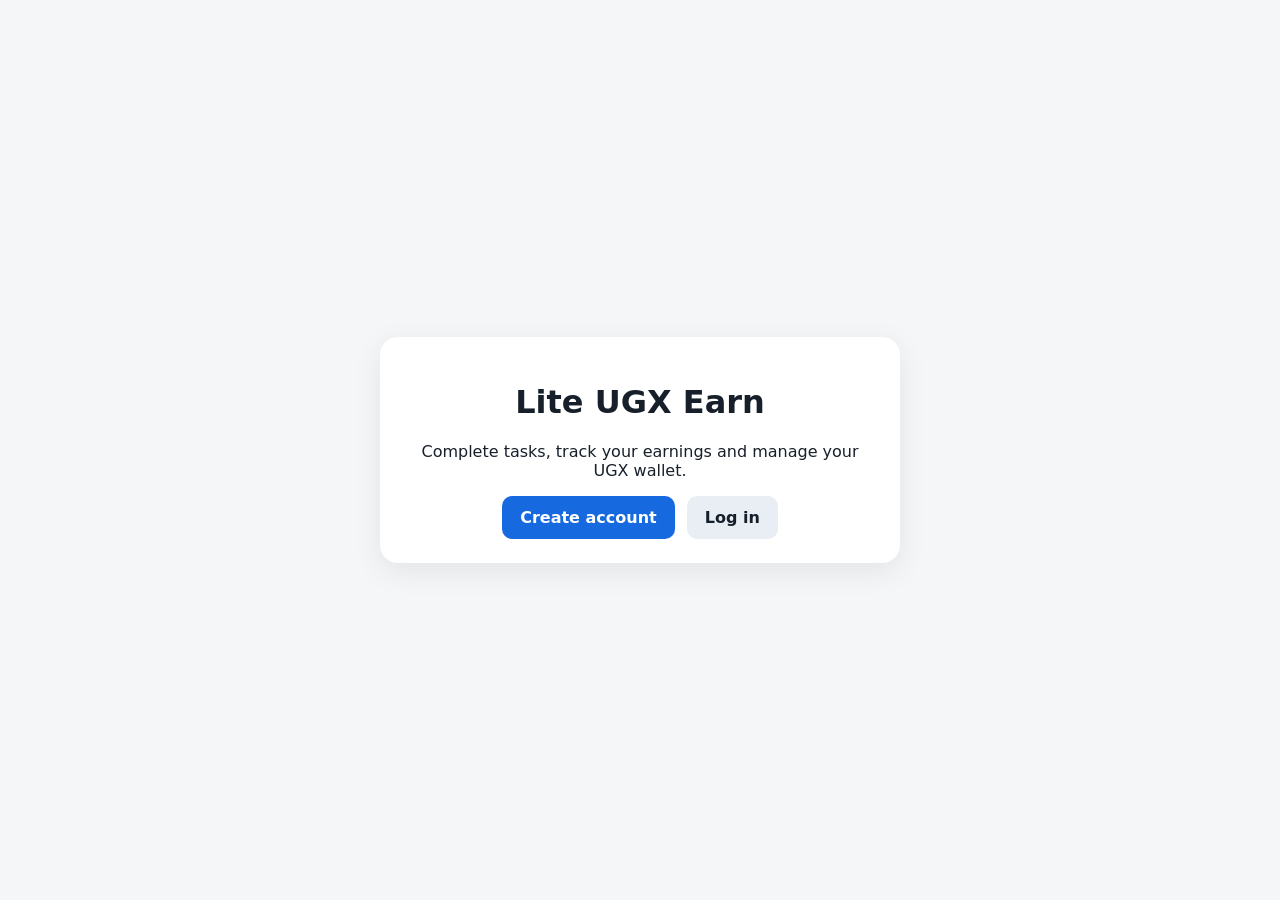
<file: index.html>
<!doctype html>
<html lang="en">
<head>
<meta charset="utf-8">
<meta name="viewport" content="width=device-width, initial-scale=1">
<title>Lite UGX Earn</title>
<link rel="stylesheet" href="style.css">
</head>
<body>
<main class="landing">
  <div class="card">
    <h1>Lite UGX Earn</h1>
    <p>Complete tasks, track your earnings and manage your UGX wallet.</p>
    <div class="actions">
      <a class="button" href="register.html">Create account</a>
      <a class="button secondary" href="login.html">Log in</a>
    </div>
  </div>
</main>
</body>
</html>
</file>
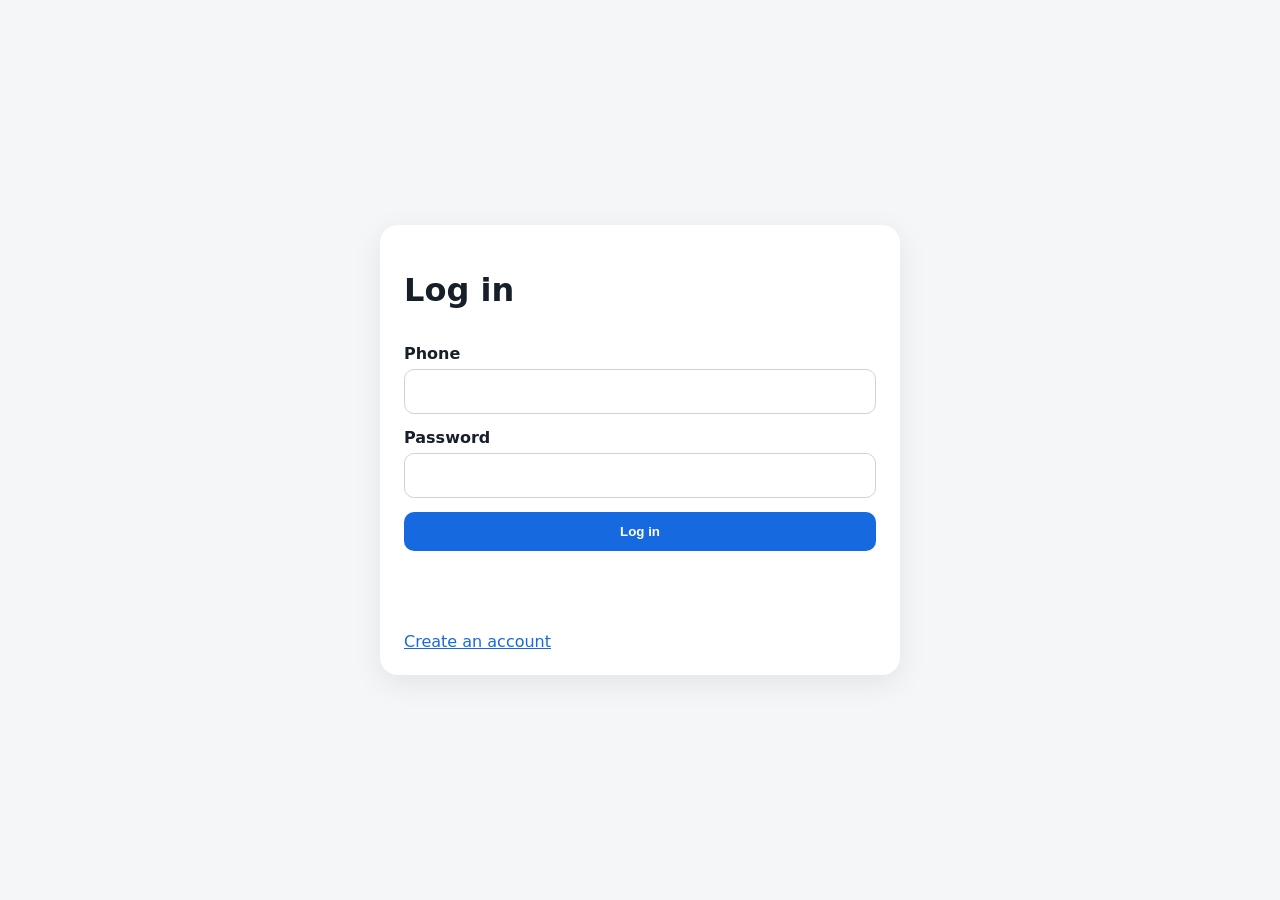
<file: dashboard.html>
<!doctype html>
<html lang="en">
<head>
<meta charset="utf-8">
<meta name="viewport" content="width=device-width, initial-scale=1">
<title>Dashboard — Lite UGX Earn</title>
<link rel="stylesheet" href="style.css">
</head>
<body>
<header class="topbar">
  <strong>Lite UGX Earn</strong>
  <button class="button small" onclick="logout()">Log out</button>
</header>
<main class="dashboard">
  <section class="balance card">
    <span>Available balance</span>
    <strong id="balance">UGX 0</strong>
  </section>
  <section class="card">
    <h2 id="welcome">Welcome</h2>
    <p>Referral code: <strong id="referral"></strong></p>
  </section>
  <section>
    <h2>Available tasks</h2>
    <div id="tasks"></div>
  </section>
  <section class="card">
    <h2>Ledger</h2>
    <div id="ledger"></div>
  </section>
</main>
<script src="app.js"></script>
<script>loadDashboard();</script>
</body>
</html>
</file>
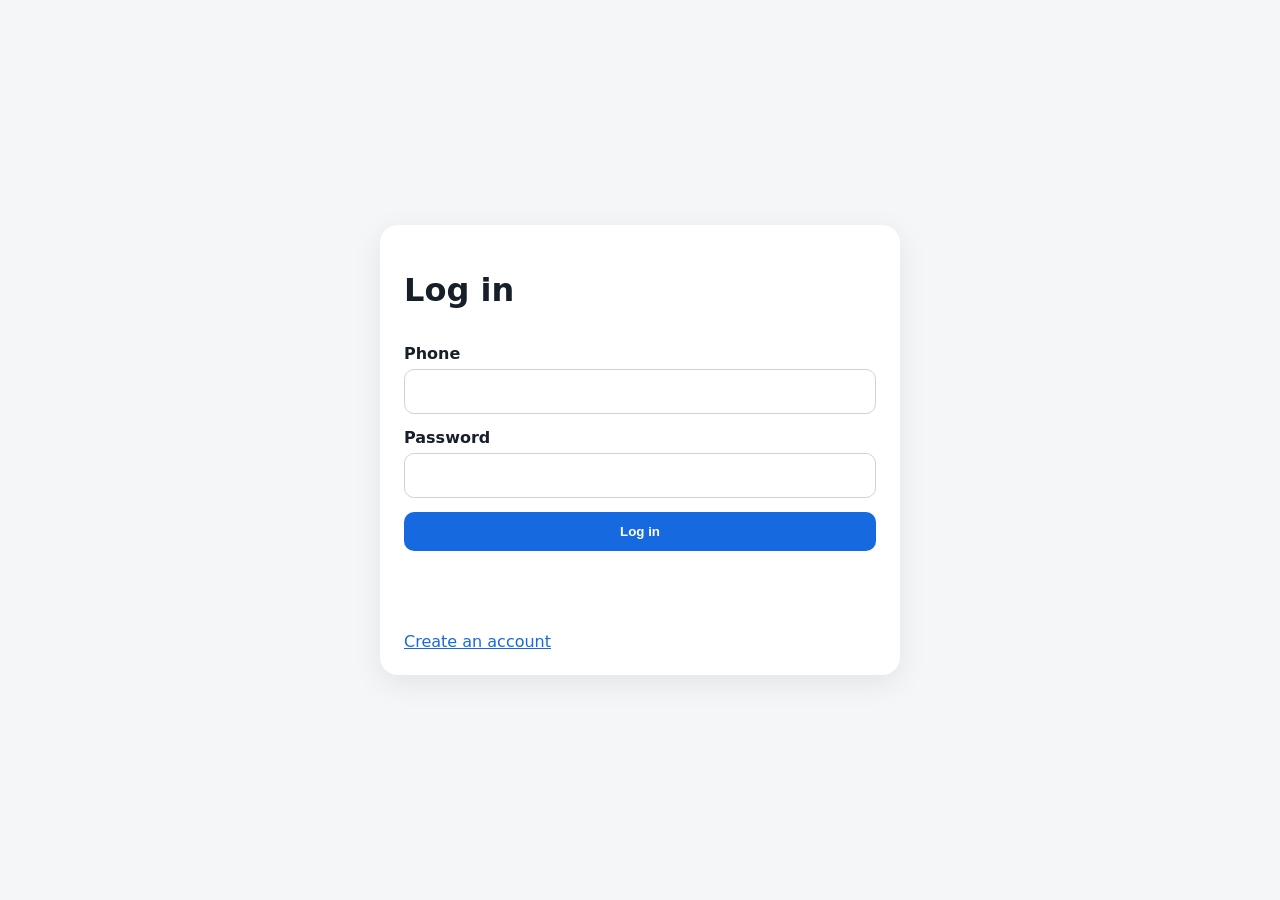
<file: login.html>
<!doctype html>
<html lang="en">
<head>
<meta charset="utf-8">
<meta name="viewport" content="width=device-width, initial-scale=1">
<title>Log in — Lite UGX Earn</title>
<link rel="stylesheet" href="style.css">
</head>
<body>
<main class="page">
  <form class="card form" id="loginForm">
    <h1>Log in</h1>
    <label>Phone<input name="phone" required></label>
    <label>Password<input name="password" type="password" required></label>
    <button class="button" type="submit">Log in</button>
    <p id="message"></p>
    <a href="register.html">Create an account</a>
  </form>
</main>
<script src="app.js"></script>
<script>setupLogin();</script>
</body>
</html>
</file>
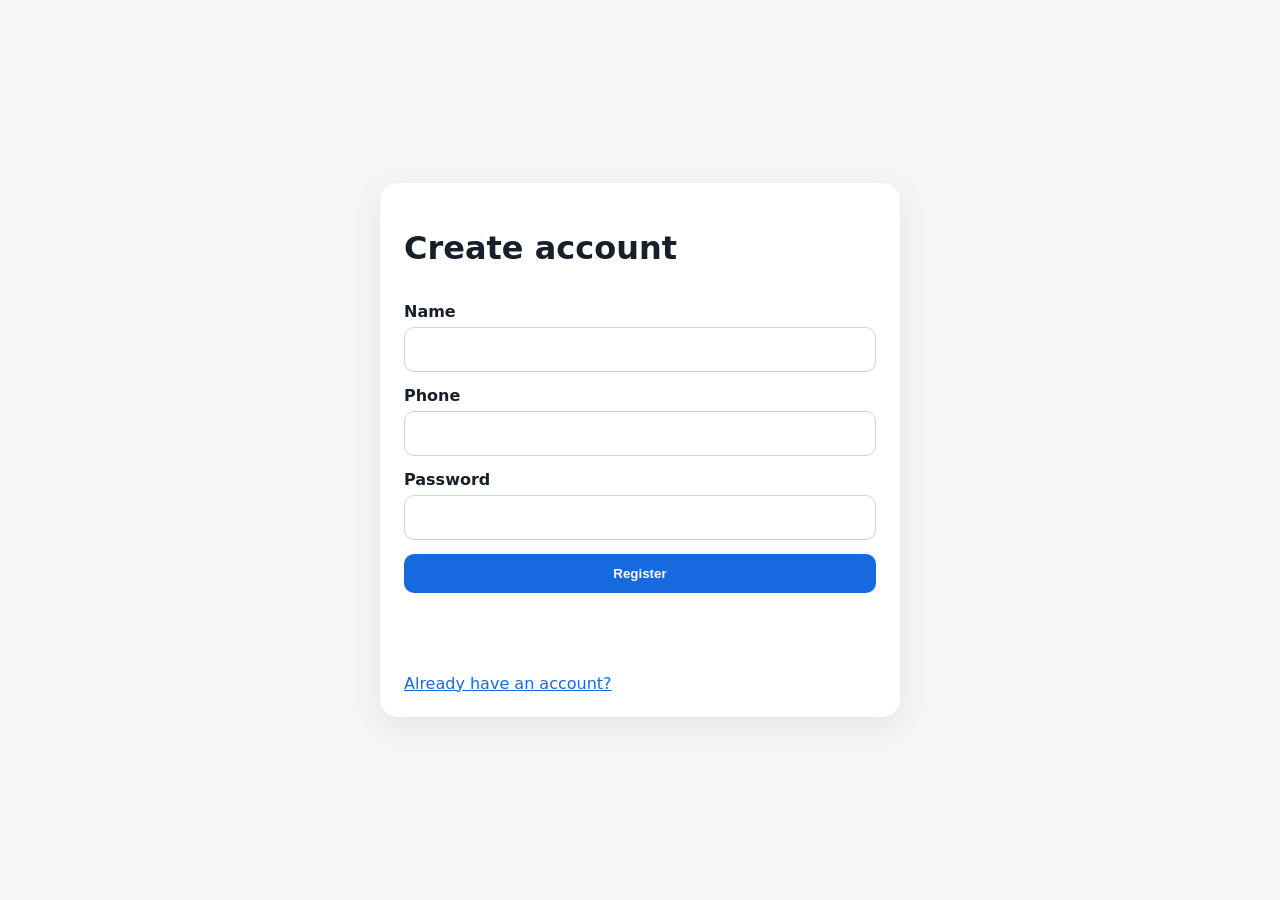
<file: register.html>
<!doctype html>
<html lang="en">
<head>
<meta charset="utf-8">
<meta name="viewport" content="width=device-width, initial-scale=1">
<title>Create account — Lite UGX Earn</title>
<link rel="stylesheet" href="style.css">
</head>
<body>
<main class="page">
  <form class="card form" id="registerForm">
    <h1>Create account</h1>
    <label>Name<input name="name" required></label>
    <label>Phone<input name="phone" required></label>
    <label>Password<input name="password" type="password" minlength="6" required></label>
    <button class="button" type="submit">Register</button>
    <p id="message"></p>
    <a href="login.html">Already have an account?</a>
  </form>
</main>
<script src="app.js"></script>
<script>setupRegister();</script>
</body>
</html>
</file>
<file: style.css>
*{box-sizing:border-box}body{margin:0;font-family:system-ui,-apple-system,sans-serif;background:#f4f6f8;color:#17202a}.landing,.page{min-height:100vh;display:grid;place-items:center;padding:20px}.card{background:white;border-radius:18px;padding:24px;box-shadow:0 8px 30px rgba(0,0,0,.08);max-width:520px;width:100%}.landing .card{text-align:center}.actions{display:flex;gap:12px;justify-content:center;flex-wrap:wrap}.button{display:inline-block;border:0;border-radius:10px;padding:12px 18px;background:#1769e0;color:white;text-decoration:none;font-weight:700;cursor:pointer}.button.secondary{background:#e9eef5;color:#17202a}.button.small{padding:8px 12px}.form{display:flex;flex-direction:column;gap:14px}.form label{font-weight:600}.form input{display:block;width:100%;margin-top:6px;padding:12px;border:1px solid #ccd4dd;border-radius:10px;font:inherit}.topbar{background:white;padding:14px 18px;display:flex;justify-content:space-between;align-items:center;border-bottom:1px solid #e1e6eb}.dashboard{max-width:900px;margin:auto;padding:20px;display:grid;gap:18px}.balance strong{display:block;font-size:2rem;margin-top:8px}.task{margin:12px 0;padding:18px;background:white;border-radius:14px;box-shadow:0 4px 16px rgba(0,0,0,.06)}.task h3{margin-top:0}.task button[disabled]{opacity:.55;cursor:not-allowed}.ledger-row{display:flex;justify-content:space-between;gap:12px;padding:12px 0;border-bottom:1px solid #edf0f3}.positive{font-weight:700}.negative{font-weight:700}#message{min-height:1.3em}a{color:#1769e0}
</file>
